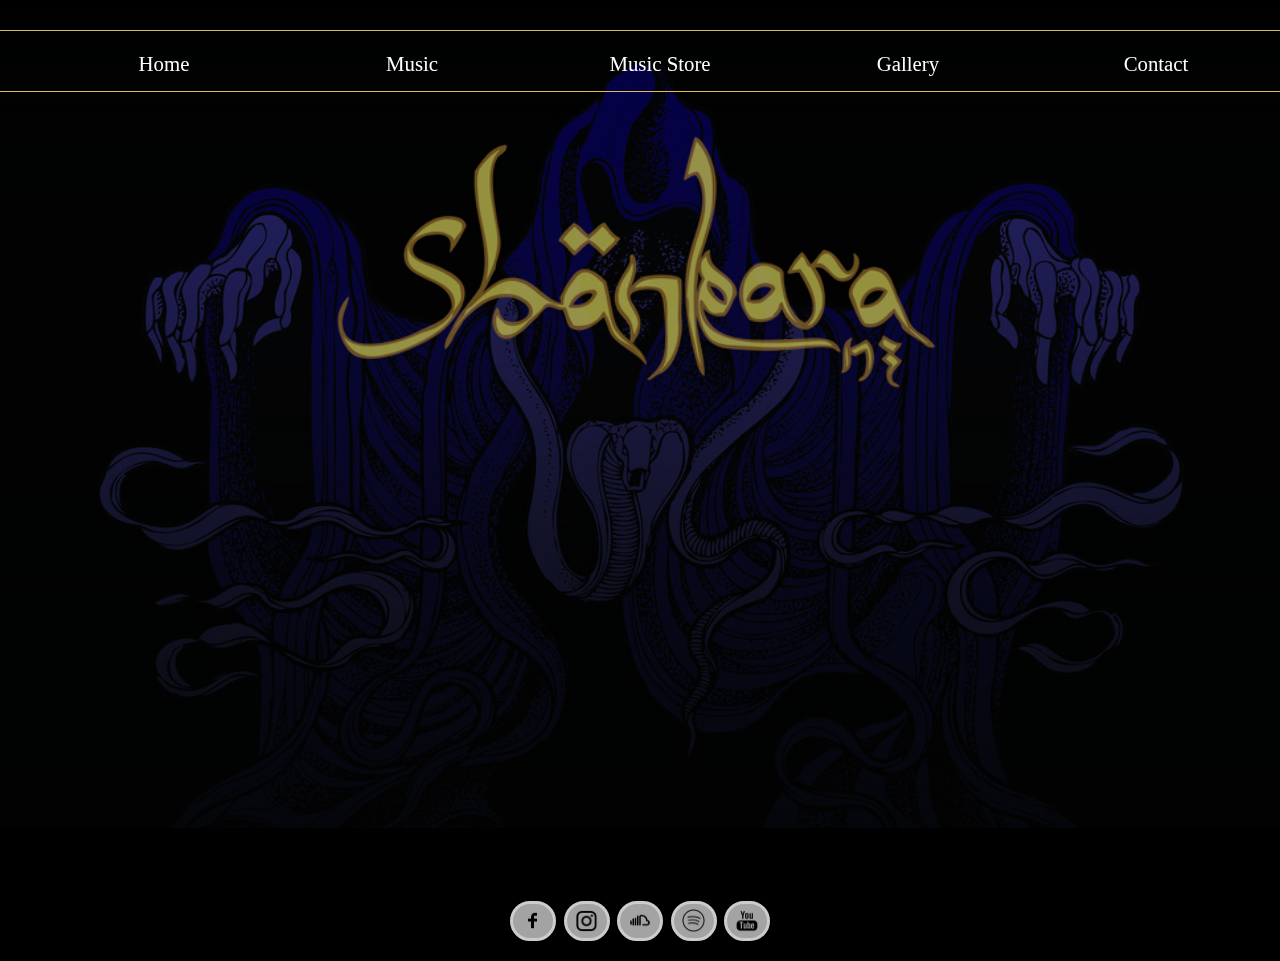
<file: index.html>
<!DOCTYPE html>
<html>
<head>
	<title>ShankaraNZ</title>
	<link rel='stylesheet' href='./style.css'>
</head>

<body>
	<nav id='navigation-page'>
		<img src='images/socialmediaicons/cancel.png' class='nav-icon' id='back'>
		<ul>
			<a href='index.html'><li>Home</li></a>
			<a href='music.html'><li>Music</li></a>
			<a href='https://shankaranz.bandcamp.com/' target='_blank'><li>Music Store</li></a>
			<a href='gallery.html'><li>Gallery</li></a>
			<a href='contact.html'><li>Contact</li></a>
		</ul>
	</nav>

	<div id='maincontent'>
		<nav id='navigation-list'>
			<img src='images/socialmediaicons/navmenu.png' class='nav-icon' id='nav-button'>
			<ul>
				<a href='index.html'><li>Home</li></a>
				<a href='music.html'><li>Music</li></a>
				<a href='https://shankaranz.bandcamp.com/' target='_blank'><li>Music Store</li></a>
				<a href='gallery.html'><li>Gallery</li></a>
				<a href='contact.html'><li>Contact</li></a>
			</ul>
		</nav>

		<img id='homebackground' src="images/shankaralogo2.jpeg">

		<header>
			<a href='index.html'><img id='heading' src='./images/shankara-logo.png'></a>
		</header>

		<main>
			<div class='min-height-main'>
			</div>
		</main>

		<footer>
			<div id='socialmedialink'>
				<a href='https://www.facebook.com/ShankaraNewZealand' target='_blank'><img src='images/socialmediaicons/facebook.png'></a>
				<a href='http://instagram.com/shankaranewzealand/?hl=en' target='_blank'><img src='images/socialmediaicons/instagram.png'></a>
				<a href='https://soundcloud.com/shankaranewzealand' target='_blank'><img src='images/socialmediaicons/soundcloud.png'></a>
				<a href='http://open.spotify.com/artist/4Qtb8BZuGO3kLIAmCVxH29' target='_blank'><img src='images/socialmediaicons/spotify.png'></a>
				<a href='http://youtube.com/channel/UC4398ud5Nr8Gk90NJnZB8SA' target='_blank'><img src='images/socialmediaicons/youtube.png'></a>
			</div>
		</footer>
	</div>
<script src='script.js'></script>
</body>
</html>
</file>
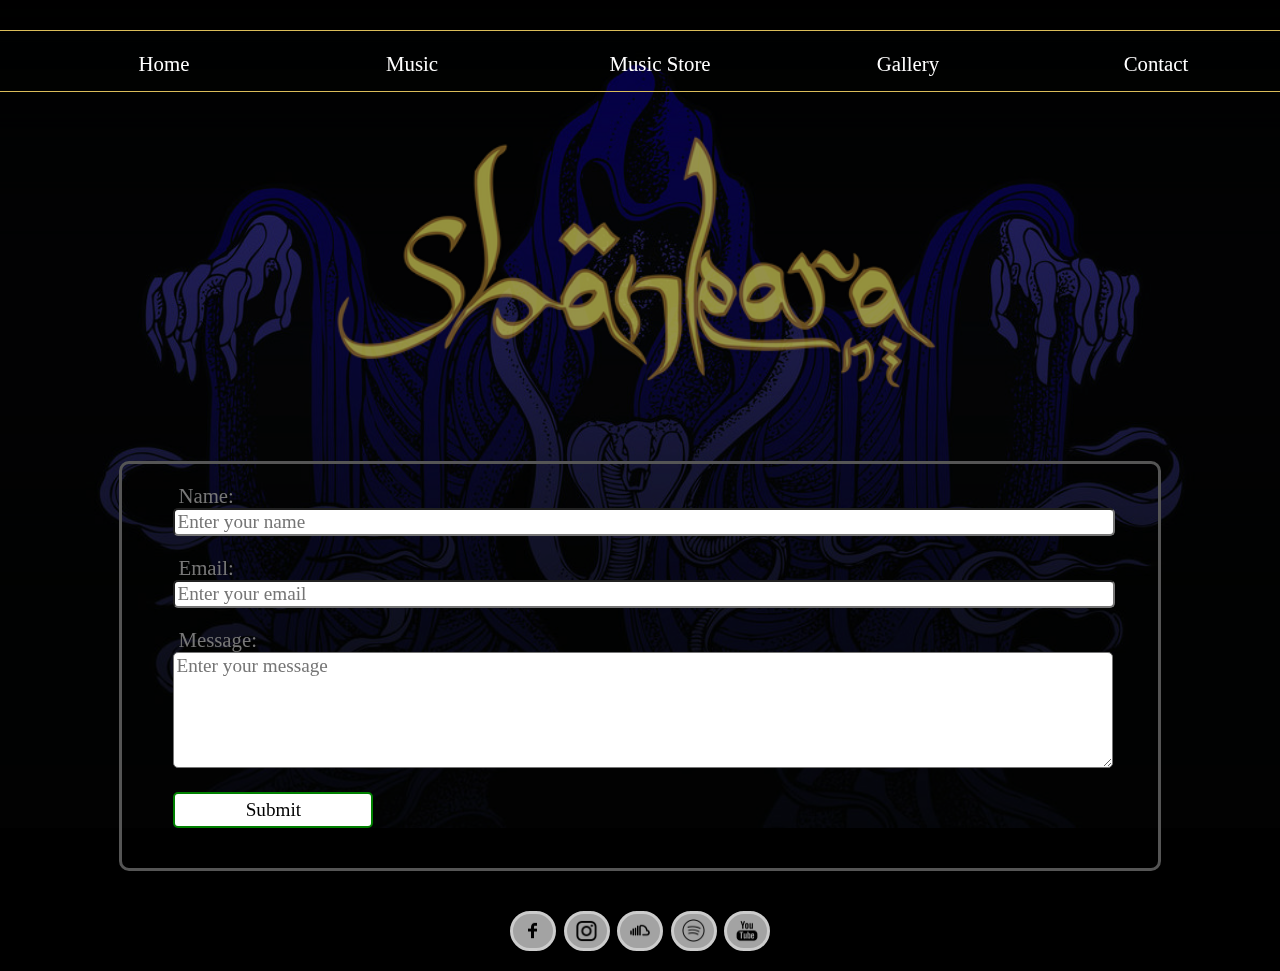
<file: contact.html>
<!DOCTYPE html>
<html>
<head>
	<title>ShankaraNZ</title>
	<link rel='stylesheet' href='./style.css'>
</head>

<body>
	<nav id='navigation-page'>
		<img src='images/socialmediaicons/close.png' class='nav-icon' id='cancel'>
		<ul>
			<a href='index.html'><li>Home</li></a>
			<a href='music.html'><li>Music</li></a>
			<a href='https://shankaranz.bandcamp.com/' target='_blank'><li>Music Store</li></a>
			<a href='gallery.html'><li>Gallery</li></a>
			<a href='contact.html'><li>Contact</li></a>
		</ul>
	</nav>

	<div id='maincontent'>
		<nav id='navigation-list'>
			<img src='images/socialmediaicons/navmenu.png' class='nav-icon' id='nav-button'>
			<ul>
				<a href='index.html'><li>Home</li></a>
				<a href='music.html'><li>Music</li></a>
				<a href='https://shankaranz.bandcamp.com/' target='_blank'><li>Music Store</li></a>
				<a href='gallery.html'><li>Gallery</li></a>
				<a href='contact.html'><li>Contact</li></a>
			</ul>
		</nav>

		<img id='mainbackground' src="images/shankaralogo2.jpeg">

		<header>
			<a href='index.html'><img id='heading' src='./images/shankara-logo.png'></a>
		</header>

		<main>
			<div id=form-border>
				<form id='contact-form'>
					<h3 class='form-label'>Name: </h3>
					<input type='text' name='user-name' class='text' placeholder="Enter your name"/>
					<h3 class='form-label'>Email: </h3>
					<input type='text' name='user-email' placeholder="Enter your email"/>
					<h3 class='form-label'>Message: </h3>
					<textarea rows='5' placeholder="Enter your message" name='user-message'></textarea>
					<input type='submit' id="submit"/>
				</form>
			</div>
		</main>

		<footer>
			<div id='socialmedialink'>
				<a href='https://www.facebook.com/ShankaraNewZealand' target='_blank'><img src='images/socialmediaicons/facebook.png'></a>
				<a href='http://instagram.com/shankaranewzealand/?hl=en' target='_blank'><img src='images/socialmediaicons/instagram.png'></a>
				<a href='https://soundcloud.com/shankaranewzealand' target='_blank'><img src='images/socialmediaicons/soundcloud.png'></a>
				<a href='http://open.spotify.com/artist/4Qtb8BZuGO3kLIAmCVxH29' target='_blank'><img src='images/socialmediaicons/spotify.png'></a>
				<a href='http://youtube.com/channel/UC4398ud5Nr8Gk90NJnZB8SA' target='_blank'><img src='images/socialmediaicons/youtube.png'></a>
			</div>
		</footer>
	</div>

<script src='script.js'></script>
</body>
</html>
</file>
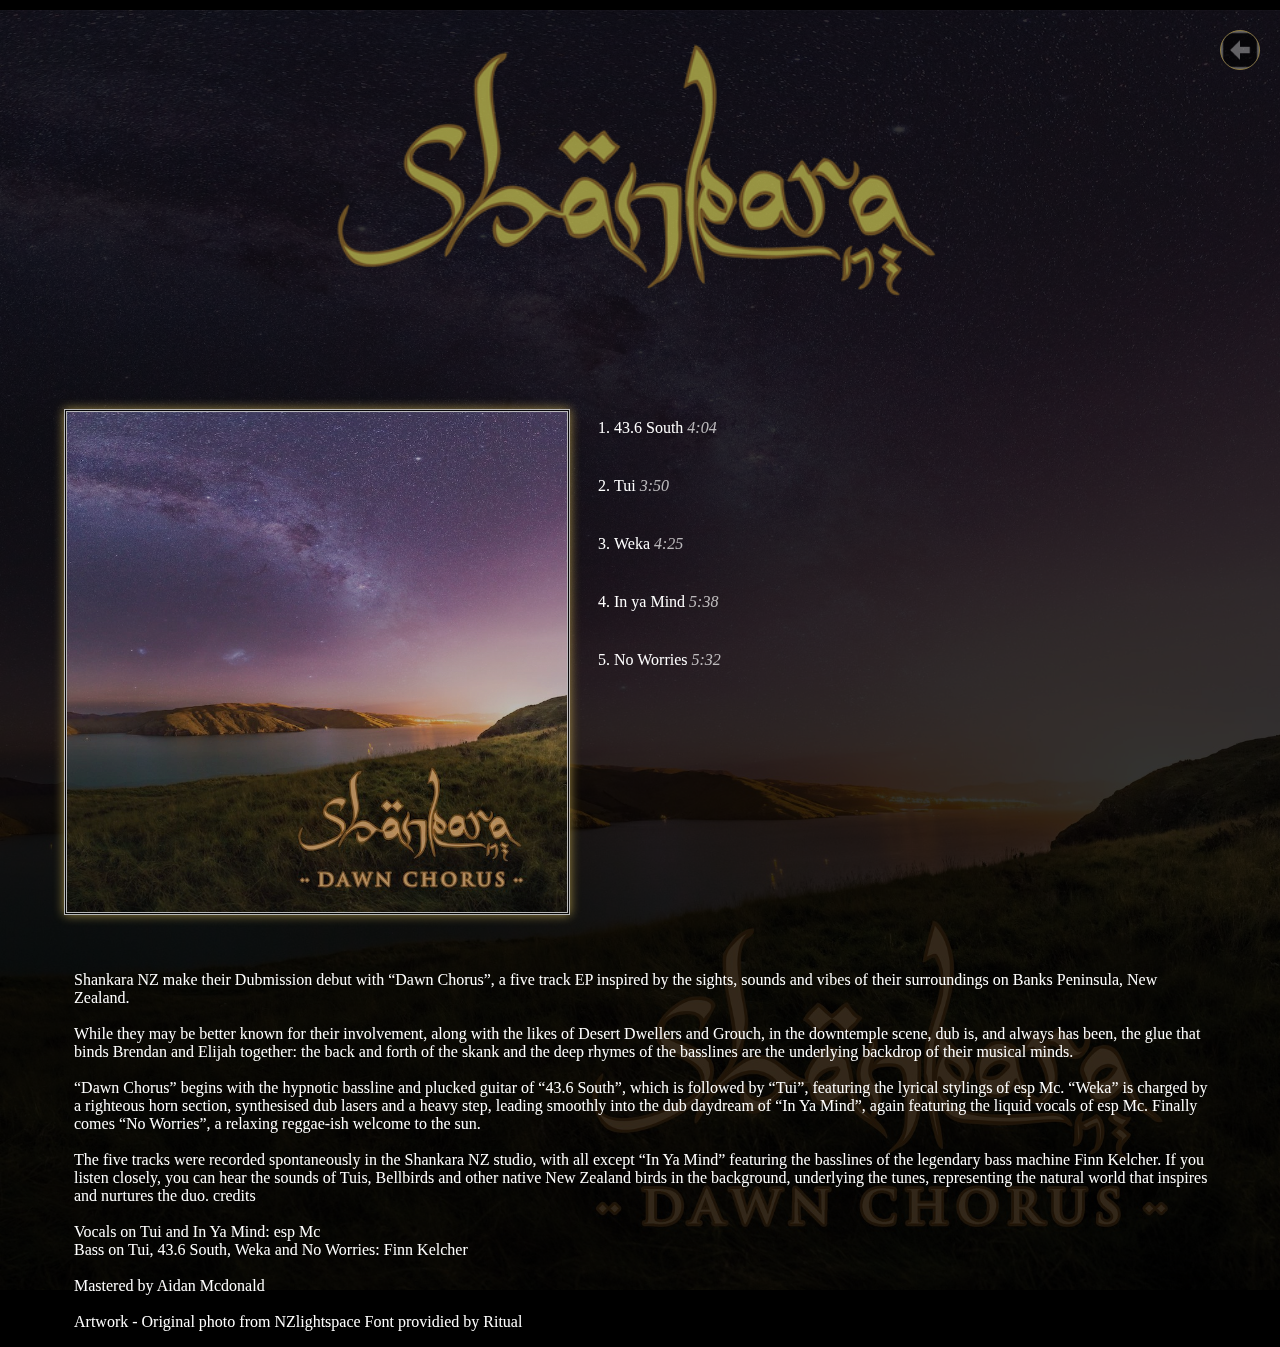
<file: dawnchorus.html>
<!DOCTYPE html>
<html>
<head>
  <title>Dawn Chrous</title>
  <link rel='stylesheet' href='./style.css'>
</head>

<body>

<img class ='background' src="./images/dawn-chorus-background.jpeg"/>

<nav>
  <a href='music.html'><img src='images/socialmediaicons/back.png' id='back' class='nav-icon'></a>
</nav>

<header>
  <img id='heading' src='./images/shankara-logo.png'>
</header>
<main id='albumpage'>
  <div class='albuminfo'>
    <img class ='albumcover' src="./images/dawn-chorus.jpeg"/>
    <ol class="tracklist">
      <li>43.6 South <div class='tracktime'>4:04</div></li>
      <li>Tui <div class='tracktime'>3:50</div></li>
      <li>Weka <div class='tracktime'>4:25</div></li>
      <li>In ya Mind <div class='tracktime'>5:38</div></li>
      <li>No Worries <div class='tracktime'>5:32</div></li>
    </ol>
  </div>
  <br><br>
  <article>
    <p>Shankara NZ make their Dubmission debut with “Dawn Chorus”, a five track EP inspired by the sights, sounds and vibes of their surroundings on Banks Peninsula, New Zealand.
    <br><br>
    While they may be better known for their involvement, along with the likes of Desert Dwellers and Grouch, in the downtemple scene, dub is, and always has been, the glue that binds Brendan and Elijah together: the back and forth of the skank and the deep rhymes of the basslines are the underlying backdrop of their musical minds.
    <br><br>
    “Dawn Chorus” begins with the hypnotic bassline and plucked guitar of “43.6 South”, which is followed by “Tui”, featuring the lyrical stylings of esp Mc. “Weka” is charged by a righteous horn section, synthesised dub lasers and a heavy step, leading smoothly into the dub daydream of “In Ya Mind”, again featuring the liquid vocals of esp Mc. Finally comes “No Worries”, a relaxing reggae-ish welcome to the sun.
    <br><br>
    The five tracks were recorded spontaneously in the Shankara NZ studio, with all except “In Ya Mind” featuring the basslines of the legendary bass machine Finn Kelcher. If you listen closely, you can hear the sounds of Tuis, Bellbirds and other native New Zealand birds in the background, underlying the tunes, representing the natural world that inspires and nurtures the duo.
    credits
    <br><br>
    Vocals on Tui and In Ya Mind: esp Mc
    <br>
    Bass on Tui, 43.6 South, Weka and No Worries: Finn Kelcher
    <br><br>
    Mastered by Aidan Mcdonald
    <br><br>
    Artwork - Original photo from NZlightspace
    Font providied by Ritual</p>
  </article>
</main>





</body>
</html>
</file>
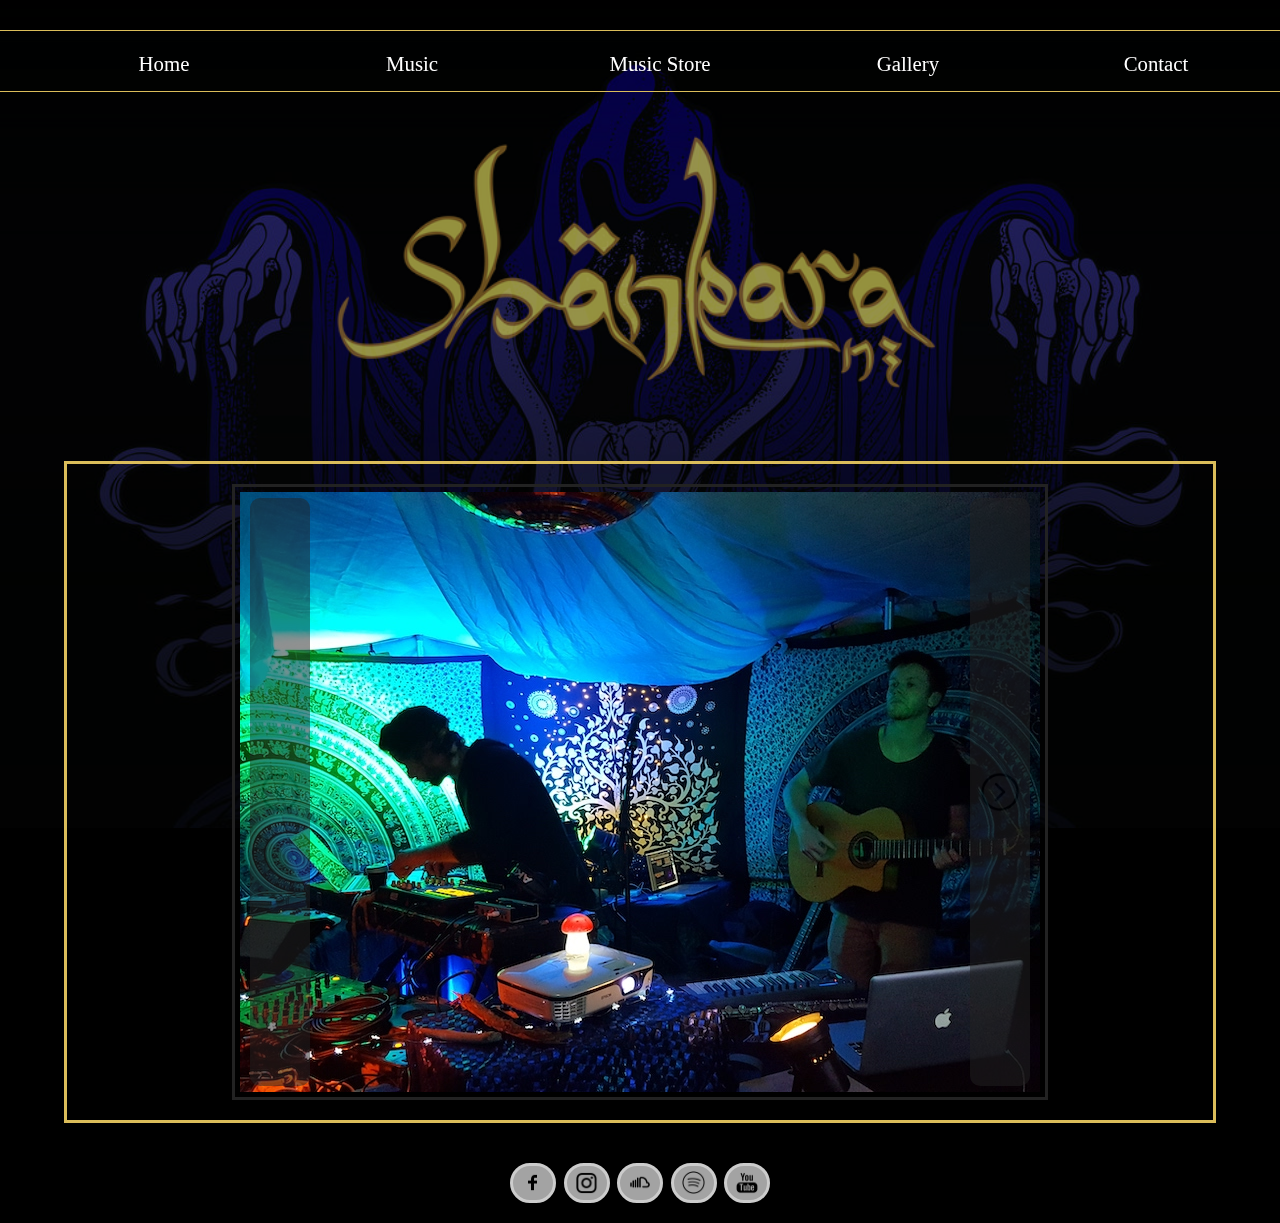
<file: gallery.html>
<!DOCTYPE html>
<html>
<head>
  <title>Photos</title>
  <link rel='stylesheet' href='./style.css'>
</head>
<body>
  <nav id='navigation-page'>
		<img src='images/socialmediaicons/back.png' class='nav-icon' id='back'>
		<ul>
			<a href='index.html'><li>Home</li></a>
			<a href='music.html'><li>Music</li></a>
			<a href='https://shankaranz.bandcamp.com/' target='_blank'><li>Music Store</li></a>
			<a href='gallery.html'><li>Gallery</li></a>
			<a href='contact.html'><li>Contact</li></a>
		</ul>
	</nav>

  <nav id='navigation-list'>
		<img src='images/socialmediaicons/navmenu.png' class='nav-icon' id='nav-button'>
		<ul>
			<a href='index.html'><li>Home</li></a>
			<a href='music.html'><li>Music</li></a>
			<a href='https://shankaranz.bandcamp.com/' target='_blank'><li>Music Store</li></a>
			<a href='gallery.html'><li>Gallery</li></a>
			<a href='contact.html'><li>Contact</li></a>
		</ul>
	</nav>

		<img id='mainbackground' src="images/shankaralogo2.jpeg">

		<header>
			<a href='index.html'><img id='heading' src='./images/shankara-logo.png'></a>
		</header>

  <main>
    <div id='double-border'>
      <div id='gallery-display'>
        <div id='gallery-previous' class='gallery-navigation'>
          <img src='images/socialmediaicons/next-1.png' class='gallery-nav-icons'/>
        </div>
        <div id='photo-div'>

        </div>
        <div id='gallery-next' class='gallery-navigation'>
          <img src='images/socialmediaicons/next-1.png' class='gallery-nav-icons'/>
        </div>
      </div>
    </div>
  </main>
<!--    <main>
      <figure class='gallery' >
        <img src='images/1.jpg'>
        <figcaption>Massive Summer Solstice</figcaption>
      </figure>

      <figure class='gallery' >
        <img src='images/2.jpg'>
        <figcaption>Twisted 20??</figcaption>
      </figure>

      <figure class='gallery' >
        <img src='images/3.jpeg'>
        <figcaption>Splore?</figcaption>
      </figure>

      <figure class='gallery' >
        <img src='images/4.jpeg'>
        <figcaption>Luminate 20??</figcaption>
      </figure>

      <figure class='gallery' >
        <img src='images/5.jpeg'>
        <figcaption>??</figcaption>
      </figure>

      <figure class='gallery' >
        <img class='gallery' src='images/6.jpeg'>
        <figcaption>Twisted 20??</figcaption>
      </figure>

      <figure class='gallery' >
        <img src='images/7.jpg'>
        <figcaption>Luminate 20?? chill zone</figcaption>
      </figure>

      <figure class='gallery' >
        <img src='images/8.jpg'>
        <figcaption>Splore?</figcaption>
      </figure>

      <figure class='gallery' >
        <img src='images/9.jpg'>
        <figcaption>Twisted 20??</figcaption>
      </figure>

    </main>
-->
    <footer>
    	<div id='socialmedialink'>
    		<a href='https://www.facebook.com/ShankaraNewZealand' target='_blank'><img src='images/socialmediaicons/facebook.png'></a>
    		<a href='http://instagram.com/shankaranewzealand/?hl=en' target='_blank'><img src='images/socialmediaicons/instagram.png'></a>
    		<a href='https://soundcloud.com/shankaranewzealand' target='_blank'><img src='images/socialmediaicons/soundcloud.png'></a>
    		<a href='http://open.spotify.com/artist/4Qtb8BZuGO3kLIAmCVxH29' target='_blank'><img src='images/socialmediaicons/spotify.png'></a>
    		<a href='http://youtube.com/channel/UC4398ud5Nr8Gk90NJnZB8SA' target='_blank'><img src='images/socialmediaicons/youtube.png'></a>
    	</div>
    </footer>

<script src='gallery.js'></script>
</body>
</html>
</file>
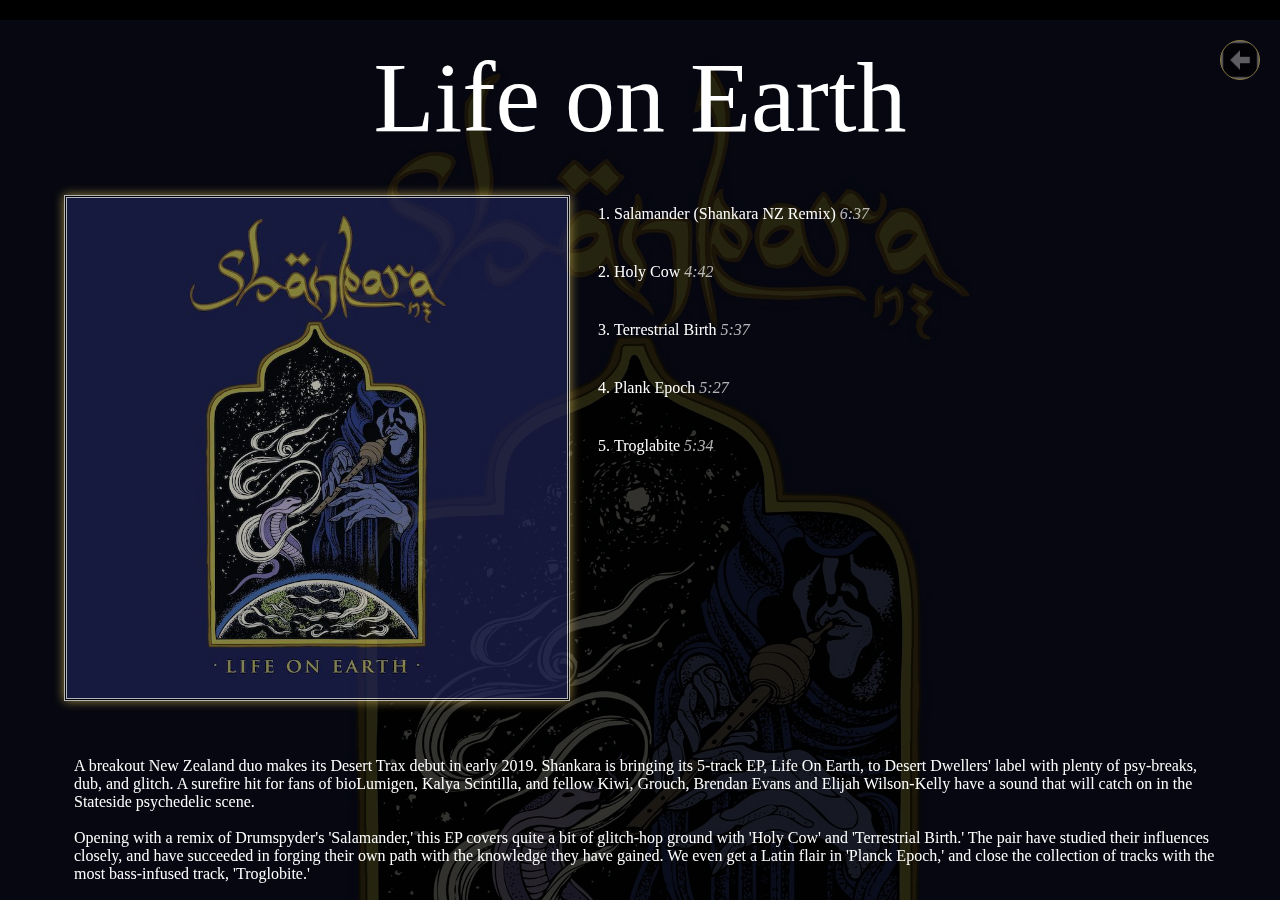
<file: lifeonearth.html>
<!DOCTYPE html>
<html>
<head>
  <title>Life on Earth</title>
  <link rel='stylesheet' href='./style.css'>
</head>
<body>
<img class ='background' src="images/life-on-earth-background.jpeg"/>
<nav>

  <a href='music.html'><img src='images/socialmediaicons/back.png' id='back' class='nav-icon'></a>
</nav>

<main>
  <h1>Life on Earth</h1>
  <div class='albuminfo'>
    <img class ='albumcover' src="images/life-on-earth.jpeg"/>
    <ol class="tracklist">
      <li>Salamander (Shankara NZ Remix) <div class='tracktime'>6:37</div></li>
      <li>Holy Cow <div class='tracktime'>4:42</div></li>
      <li>Terrestrial Birth <div class='tracktime'>5:37</div></li>
      <li>Plank Epoch <div class='tracktime'>5:27</div></li>
      <li>Troglabite <div class='tracktime'>5:34</div></li>
    </ol>
  </div>
  <br><br>
  <article>
    <p>A breakout New Zealand duo makes its Desert Trax debut in early 2019. Shankara is bringing its 5-track EP, Life On Earth, to Desert Dwellers' label with plenty of psy-breaks, dub, and glitch. A surefire hit for fans of bioLumigen, Kalya Scintilla, and fellow Kiwi, Grouch, Brendan Evans and Elijah Wilson-Kelly have a sound that will catch on in the Stateside psychedelic scene.
    <br><br>
  Opening with a remix of Drumspyder's 'Salamander,' this EP covers quite a bit of glitch-hop ground with 'Holy Cow' and 'Terrestrial Birth.' The pair have studied their influences closely, and have succeeded in forging their own path with the knowledge they have gained. We even get a Latin flair in 'Planck Epoch,' and close the collection of tracks with the most bass-infused track, 'Troglobite.'</p>
  </article>
</main>





</body>
</html>
</file>
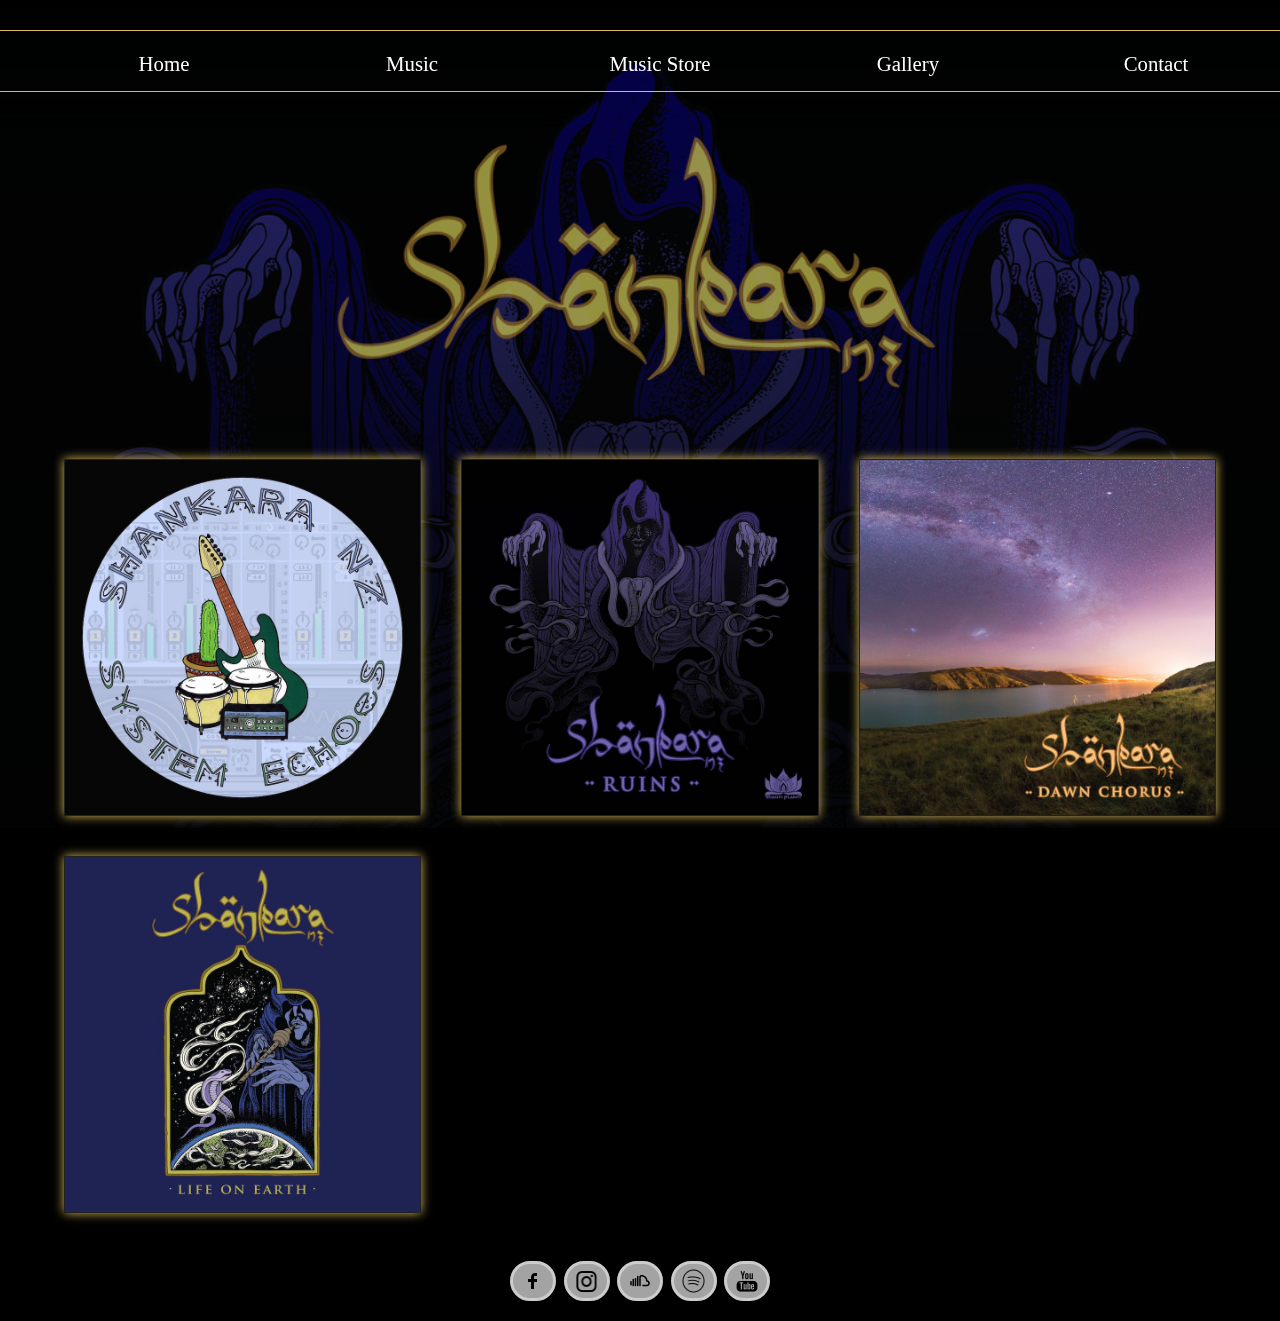
<file: music.html>
<!DOCTYPE html>
<html>
<head>
	<title>ShankaraNZ</title>
	<link rel='stylesheet' href='./style.css'>
</head>

<body>
	<nav id='navigation-page'>
		<img src='images/socialmediaicons/back.png' class='nav-icon' id='back'>
		<ul>
			<a href='index.html'><li>Home</li></a>
			<a href='music.html'><li>Music</li></a>
			<a href='https://shankaranz.bandcamp.com/' target='_blank'><li>Music Store</li></a>
			<a href='gallery.html'><li>Gallery</li></a>
			<a href='contact.html'><li>Contact</li></a>
		</ul>
	</nav>



	<div id='maincontent'>
		<nav id='navigation-list'>
			<img src='images/socialmediaicons/navmenu.png' class='nav-icon' id='nav-button'>
			<ul>
				<a href='index.html'><li>Home</li></a>
				<a href='music.html'><li>Music</li></a>
				<a href='https://shankaranz.bandcamp.com/' target='_blank'><li>Music Store</li></a>
				<a href='gallery.html'><li>Gallery</li></a>
				<a href='contact.html'><li>Contact</li></a>
			</ul>
		</nav>

		<img id='mainbackground' src="images/shankaralogo2.jpeg">

		<header>
			<a href='index.html'><img id='heading' src='./images/shankara-logo.png'></a>
		</header>


		<main id='albumsdiv'>
			<div class='albumcover'>
				<img src='images/system-echoes.jpeg'>
				<div class='moreinfo'>
					<a>Buy</a>
					<a href='./systemechoes.html'>Info</a>
				</div>
			</div>
			<div class='albumcover'>
				<img src='images/ruins.jpeg'>
				<div class='moreinfo'>
					<a>Buy</a>
					<a href='./ruins.html'>Info</a>
				</div>
			</div>
			<div class='albumcover'>
				<img src='images/dawn-chorus.jpeg'>
				<div class='moreinfo'>
					<a>Buy</a>
					<a href='./dawnchorus.html'>Info</a>
				</div>
			</div>
			<div class='albumcover'>
				<img src='images/life-on-earth.jpeg'>
				<div class='moreinfo'>
					<a>Buy</a>
					<a href='./lifeonearth.html'>Info</a>
				</div>
			</div>
		</main>

		<footer>
			<div id='socialmedialink'>
				<a href='https://www.facebook.com/ShankaraNewZealand' target='_blank'><img src='images/socialmediaicons/facebook.png'></a>
				<a href='http://instagram.com/shankaranewzealand/?hl=en' target='_blank'><img src='images/socialmediaicons/instagram.png'></a>
				<a href='https://soundcloud.com/shankaranewzealand' target='_blank'><img src='images/socialmediaicons/soundcloud.png'></a>
				<a href='http://open.spotify.com/artist/4Qtb8BZuGO3kLIAmCVxH29' target='_blank'><img src='images/socialmediaicons/spotify.png'></a>
				<a href='http://youtube.com/channel/UC4398ud5Nr8Gk90NJnZB8SA' target='_blank'><img src='images/socialmediaicons/youtube.png'></a>
			</div>
		</footer>
	</div>


<script src='script.js'></script>
</body>
</html>
</file>
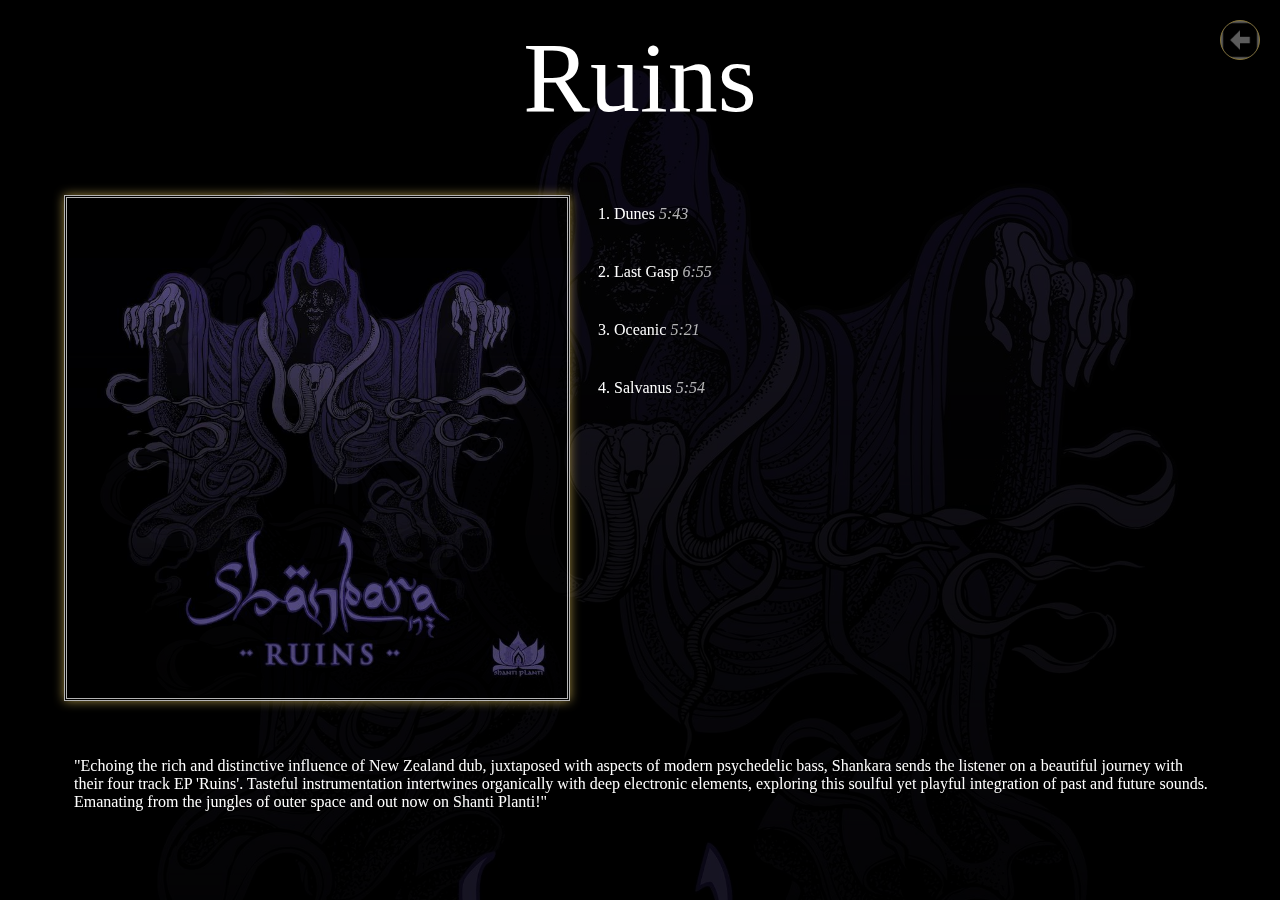
<file: ruins.html>
<!DOCTYPE html>
<html>
<head>
  <title>Ruins</title>
  <link rel='stylesheet' href='./style.css'>
</head>
<body>
<img class ='background' src="images/ruins-background.jpeg"/>

<nav>
  <a href='music.html'><img src='images/socialmediaicons/back.png' id='back' class='nav-icon'></a>
</nav>

<h1>Ruins</h1>

<main>
  <div class='albuminfo'>
    <img class ='albumcover' src="images/ruins.jpeg"/>
    <ol class="tracklist">
      <li>Dunes <div class='tracktime'>5:43</div></li>
      <li>Last Gasp <div class='tracktime'>6:55</div></li>
      <li>Oceanic <div class='tracktime'>5:21</div></li>
      <li>Salvanus <div class='tracktime'>5:54</div></li>
    </ol>
  </div>
  <br><br>
  <article>
    <p>"Echoing the rich and distinctive influence of New Zealand dub, juxtaposed with aspects of modern psychedelic bass, Shankara sends the listener on a beautiful journey with their four track EP 'Ruins'. Tasteful instrumentation intertwines organically with deep electronic elements, exploring this soulful yet playful integration of past and future sounds. Emanating from the jungles of outer space and out now on Shanti Planti!"</p>
  </article>
</main>





</body>
</html>
</file>
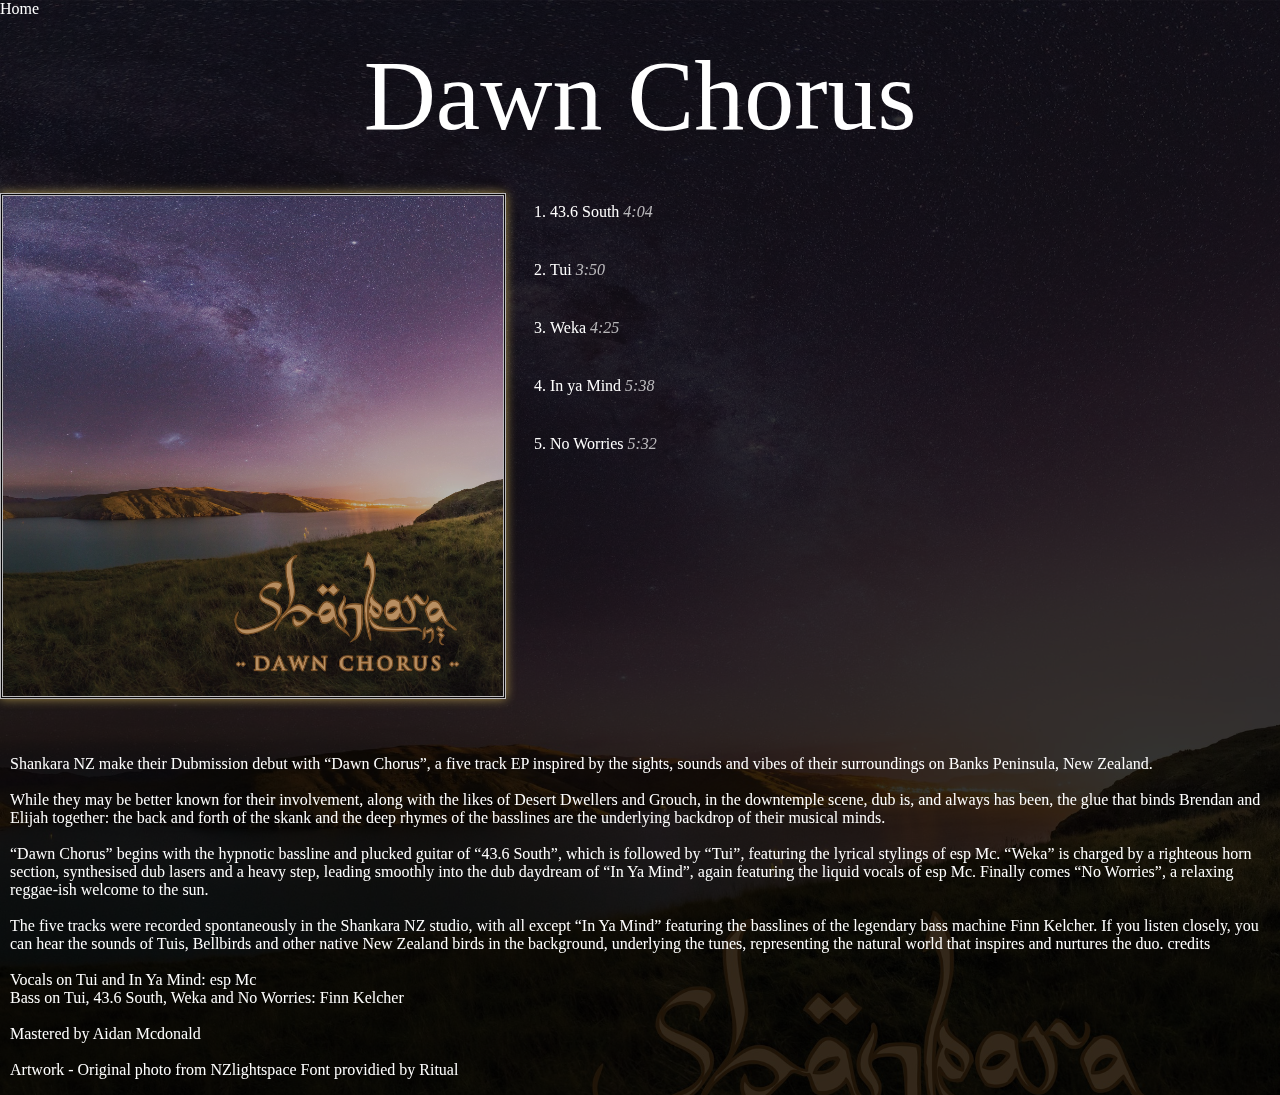
<file: ShankaraWebsite-DawnChorus.html>
<!DOCTYPE html>
<html>
<head>
  <title>Dawn Chrous</title>
  <link rel='stylesheet' href='./style.css'>
</head>
<body>
<img class ='background' src="./Dawn-Chorus.jpeg"/>
<a href='./index.html'>Home</a>
<h1>Dawn Chorus</h1>
<div class='album'>
  <img class ='albumcover' src="./Dawn-Chorus.jpeg"/>
  <ol class="tracklist">
    <li>43.6 South <div class='tracktime'>4:04</div></li>
    <li>Tui <div class='tracktime'>3:50</div></li>
    <li>Weka <div class='tracktime'>4:25</div></li>
    <li>In ya Mind <div class='tracktime'>5:38</div></li>
    <li>No Worries <div class='tracktime'>5:32</div></li>
  </ol>
</div>
<br><br>
<article>
  <p>Shankara NZ make their Dubmission debut with “Dawn Chorus”, a five track EP inspired by the sights, sounds and vibes of their surroundings on Banks Peninsula, New Zealand.
  <br><br>
  While they may be better known for their involvement, along with the likes of Desert Dwellers and Grouch, in the downtemple scene, dub is, and always has been, the glue that binds Brendan and Elijah together: the back and forth of the skank and the deep rhymes of the basslines are the underlying backdrop of their musical minds.
  <br><br>
  “Dawn Chorus” begins with the hypnotic bassline and plucked guitar of “43.6 South”, which is followed by “Tui”, featuring the lyrical stylings of esp Mc. “Weka” is charged by a righteous horn section, synthesised dub lasers and a heavy step, leading smoothly into the dub daydream of “In Ya Mind”, again featuring the liquid vocals of esp Mc. Finally comes “No Worries”, a relaxing reggae-ish welcome to the sun.
  <br><br>
  The five tracks were recorded spontaneously in the Shankara NZ studio, with all except “In Ya Mind” featuring the basslines of the legendary bass machine Finn Kelcher. If you listen closely, you can hear the sounds of Tuis, Bellbirds and other native New Zealand birds in the background, underlying the tunes, representing the natural world that inspires and nurtures the duo.
  credits
  <br><br>
  Vocals on Tui and In Ya Mind: esp Mc
  <br>
  Bass on Tui, 43.6 South, Weka and No Worries: Finn Kelcher
  <br><br>
  Mastered by Aidan Mcdonald
  <br><br>
  Artwork - Original photo from NZlightspace
  Font providied by Ritual</p>
</article>






</body>
</html>
</file>
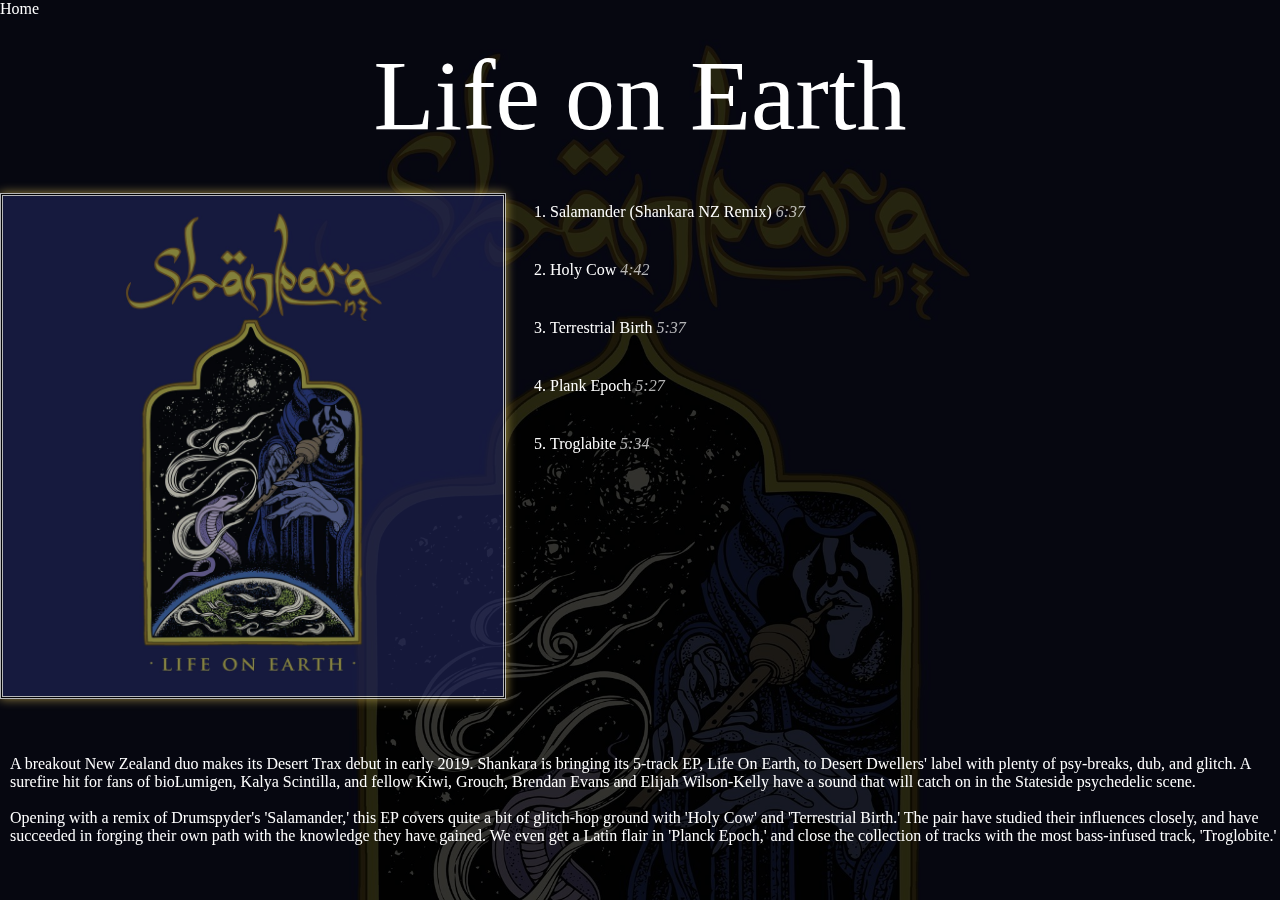
<file: ShankaraWebsite-LifeOnEarth.html>
<!DOCTYPE html>
<html>
<head>
  <title>Life on Earth</title>
  <link rel='stylesheet' href='./style.css'>
</head>
<body>
<img class ='background' src="./LifeOnEarth.jpeg"/>
<a href='./index.html'>Home</a>
<h1>Life on Earth</h1>
<div class='album'>
  <img class ='albumcover' src="./LifeOnEarth.jpeg"/>
  <ol class="tracklist">
    <li>Salamander (Shankara NZ Remix) <div class='tracktime'>6:37</div></li>
    <li>Holy Cow <div class='tracktime'>4:42</div></li>
    <li>Terrestrial Birth <div class='tracktime'>5:37</div></li>
    <li>Plank Epoch <div class='tracktime'>5:27</div></li>
    <li>Troglabite <div class='tracktime'>5:34</div></li>
  </ol>
</div>
<br><br>
<article>
  <p>A breakout New Zealand duo makes its Desert Trax debut in early 2019. Shankara is bringing its 5-track EP, Life On Earth, to Desert Dwellers' label with plenty of psy-breaks, dub, and glitch. A surefire hit for fans of bioLumigen, Kalya Scintilla, and fellow Kiwi, Grouch, Brendan Evans and Elijah Wilson-Kelly have a sound that will catch on in the Stateside psychedelic scene.
  <br><br>
Opening with a remix of Drumspyder's 'Salamander,' this EP covers quite a bit of glitch-hop ground with 'Holy Cow' and 'Terrestrial Birth.' The pair have studied their influences closely, and have succeeded in forging their own path with the knowledge they have gained. We even get a Latin flair in 'Planck Epoch,' and close the collection of tracks with the most bass-infused track, 'Troglobite.'</p>
</article>






</body>
</html>
</file>
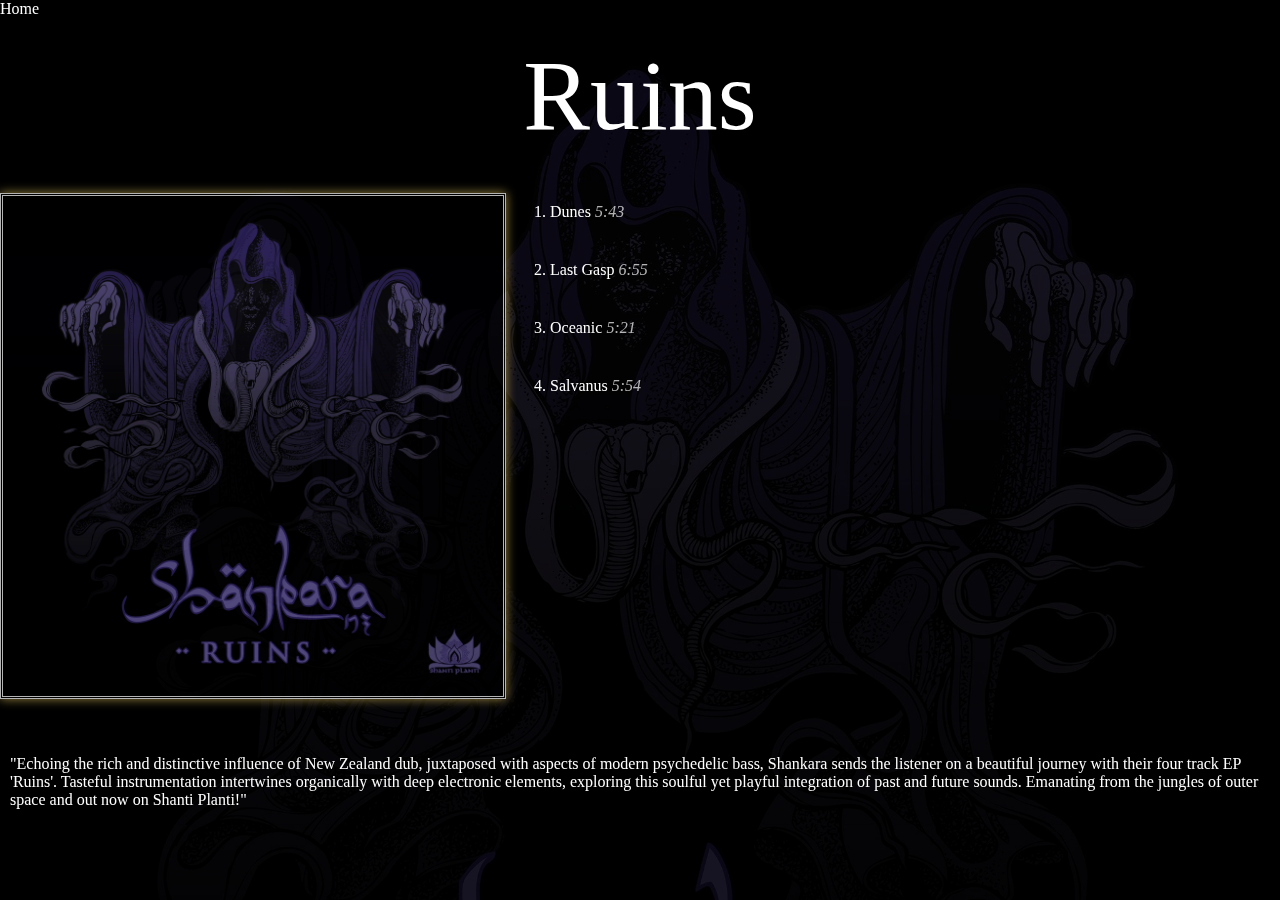
<file: ShankaraWebsite-Ruins.html>
<!DOCTYPE html>
<html>
<head>
  <title>Ruins</title>
  <link rel='stylesheet' href='./style.css'>
</head>
<body>
<img class ='background' src="./Ruins.jpeg"/>
<a href='./index.html'>Home</a>
<h1>Ruins</h1>
<div class='album'>
  <img class ='albumcover' src="./Ruins.jpeg"/>
  <ol class="tracklist">
    <li>Dunes <div class='tracktime'>5:43</div></li>
    <li>Last Gasp <div class='tracktime'>6:55</div></li>
    <li>Oceanic <div class='tracktime'>5:21</div></li>
    <li>Salvanus <div class='tracktime'>5:54</div></li>
  </ol>
</div>
<br><br>
<article>
  <p>"Echoing the rich and distinctive influence of New Zealand dub, juxtaposed with aspects of modern psychedelic bass, Shankara sends the listener on a beautiful journey with their four track EP 'Ruins'. Tasteful instrumentation intertwines organically with deep electronic elements, exploring this soulful yet playful integration of past and future sounds. Emanating from the jungles of outer space and out now on Shanti Planti!"</p>
</article>






</body>
</html>
</file>
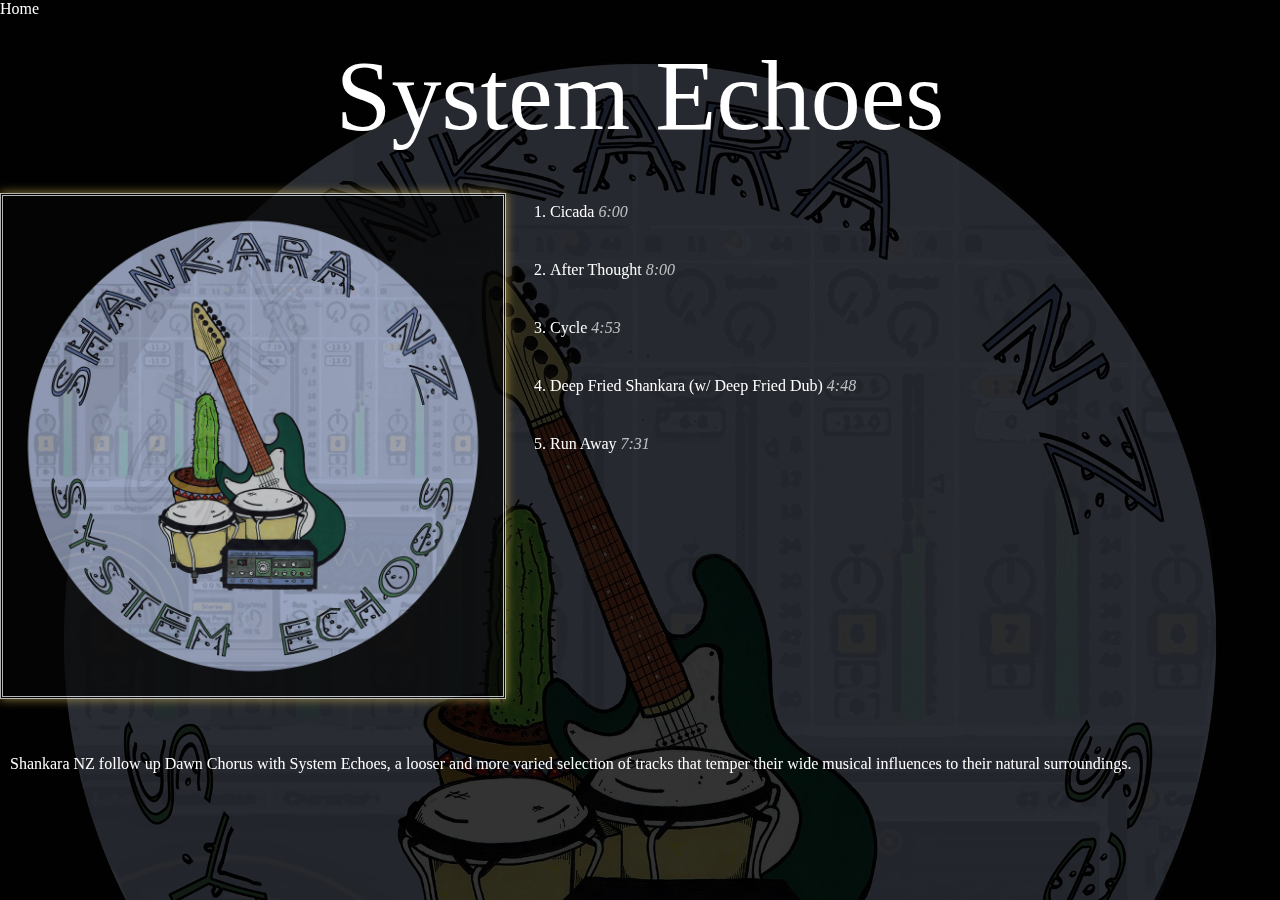
<file: ShankaraWebsite-SystemEchoes.html>
<!DOCTYPE html>
<html>
<head>
  <title>System Echoes</title>
  <link rel='stylesheet' href='./style.css'>
</head>
<body>
<img class ='background' src="./SystemEchoes.jpeg"/>
<a href='./index.html'>Home</a>
<h1>System Echoes</h1>
<div class='album'>
  <img class ='albumcover' src="./SystemEchoes.jpeg"/>
  <ol class="tracklist">
    <li>Cicada <div class='tracktime'>6:00</div></li>
    <li>After Thought <div class='tracktime'>8:00</div></li>
    <li>Cycle <div class='tracktime'>4:53</div></li>
    <li>Deep Fried Shankara (w/ Deep Fried Dub) <div class='tracktime'>4:48</div></li>
    <li>Run Away <div class='tracktime'>7:31</div></li>
  </ol>
</div>
<br><br>
<article>
  <p>Shankara NZ follow up Dawn Chorus with System Echoes, a looser and more varied selection of tracks that temper their wide musical influences to their natural surroundings.</p>
</article>






</body>
</html>
</file>
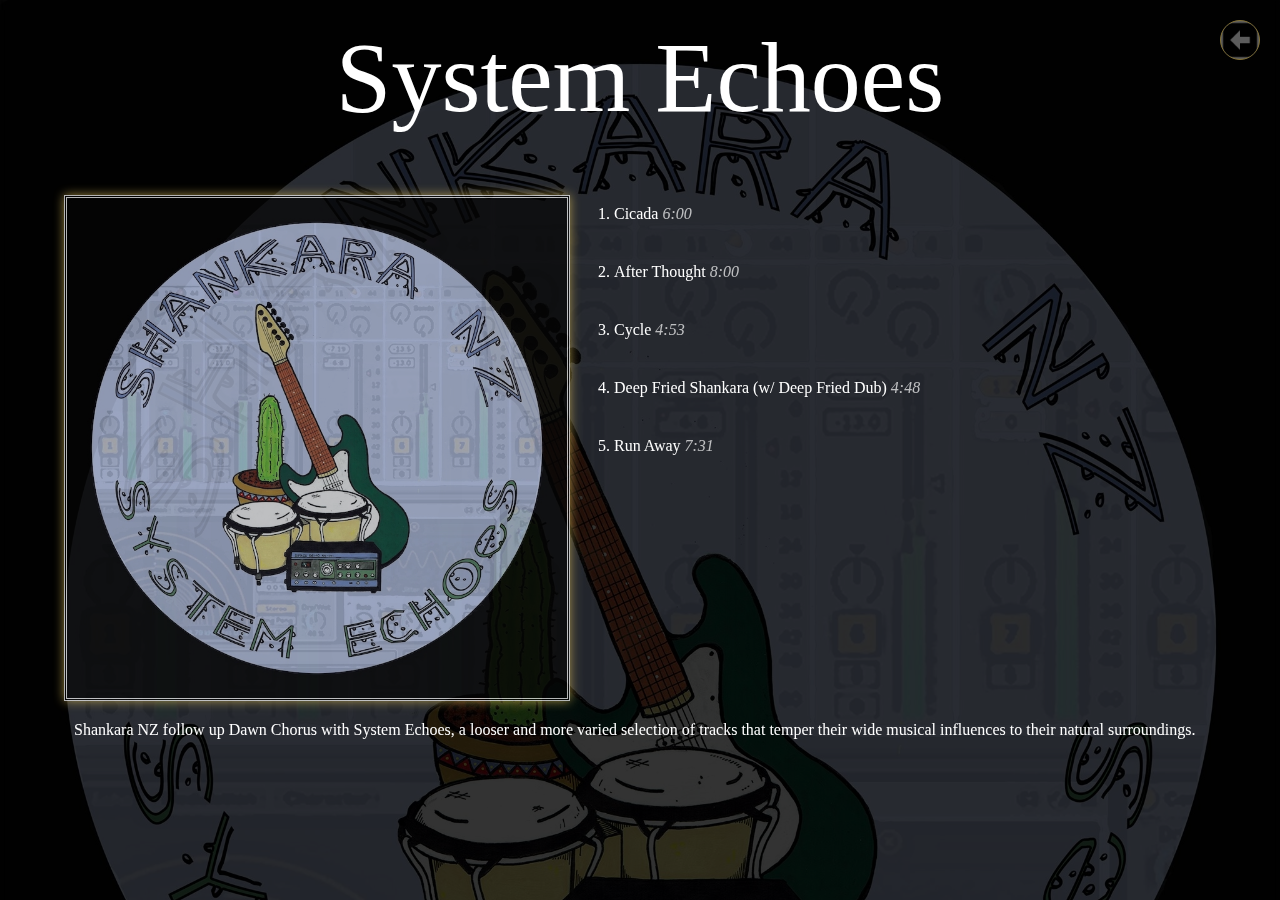
<file: systemechoes.html>
<!DOCTYPE html>
<html>
<head>
  <title>System Echoes</title>
  <link rel='stylesheet' href='./style.css'>
</head>
<body>
<img class ='background' src="images/system-echoes-background.jpeg"/>

<nav>
  <a href='music.html'><img src='images/socialmediaicons/back.png' id='back' class='nav-icon'></a>
</nav>

<h1>System Echoes</h1>

<main>
  <div class='albuminfo'>
    <img class ='albumcover' src="images/system-echoes.jpeg"/>
    <ol class="tracklist">
      <li>Cicada <div class='tracktime'>6:00</div></li>
      <li>After Thought <div class='tracktime'>8:00</div></li>
      <li>Cycle <div class='tracktime'>4:53</div></li>
      <li>Deep Fried Shankara (w/ Deep Fried Dub) <div class='tracktime'>4:48</div></li>
      <li>Run Away <div class='tracktime'>7:31</div></li>
    </ol>
  </div>
  <article>
    <p>Shankara NZ follow up Dawn Chorus with System Echoes, a looser and more varied selection of tracks that temper their wide musical influences to their natural surroundings.</p>
  </article>
</main>





</body>
</html>
</file>
<file: style.css>
body {
	background-color: black;
	font-family: Papyrus;
	color: white;
	box-sizing: border-box;
	margin: 0;
	min-width: 240px;
}

p {
	padding-left: 10px;
}

h1 {
	font-size: 100px;
	width: 100%;
	text-align: center;
	color: white;
	margin: 0;
	padding-top: 20px;
	font-weight: 300;
}

#heading {
	display: block;
	width: 70%;
	max-width: 820px;
	margin: 10px auto;
	opacity: 0.8;
	height: auto;
	padding: 0;
}

#navigation-page {
	width: 100%;
	height: 600px;
	padding: 0;
	position: absolute;
	display: none;
}


#navigation-page ul {
	width: 100%;
	box-sizing: border-box;
	background-color: #000;
	padding: 0;
	margin-top: 55px;
}

#navigation-page li {
	font-size: 20px;
	text-shadow: -5px -5px 8px #DBBD5A;
	display:block;
	text-align: left;
	padding: 15px 0 0 5%;
}

#navigation-page li:hover {
	font-size: 30px;
	padding-top: 5px;
}

#navigation-list {
	width: 100%;
	height: 40px;
	text-align: center;
	margin-top: 30px;
	padding: 5px 0 15px 0;
	border-top: 1px solid #DBBD5A;
	border-bottom: 1px solid #DBBD5A;
}

#navigation-list ul {
	display: flex;
	justify-content: space-around;
}

#navigation-list li {
	margin: 0;
	font-size: 1.3rem;
	display:inline-block;
	width: 150px;
}

#navigation-list li:hover {
	color: #DBBD5A;
	text-shadow: -4px -4px 8px #DBBD5A;
}

a {
	 color: white;
	 text-decoration: none;
	 cursor: pointer;
}

.nav-icon {
	border: 1px solid #DBBD5A;
	border-radius: 10%;
	box-sizing: border-box;
	height: 40px;
	width: auto;
	position: absolute;
	right: 20px;
	margin-top: 20px;
	opacity: 0.6;
	background-color: #999;
}

nav img:hover {
	opacity: 0.4;
	cursor: pointer;
}

#nav-button {
	padding: 2px;
	display: none;
}

#back {
	padding: 0;
	border-radius: 100%;
}

#follow-heading{
	text-align: center;
	font-weight: 100;
	opacity: 0.6;
	border-top: 1px solid white;
	padding-top: 20px;
}

#socialmedialink {
	width: 260px;
	margin: 40px auto 20px auto;
	display: flex;
	justify-content: space-between;
	height: 40px;
	opacity: 0.8;
}

#socialmedialink a {
	background-color: rgba(255,255,255,0.8);
	width: 40px;
	display: flex;
	justify-content: center;
	align-items: center;
	border-radius: 20px;
	border: 3px solid white;
	opacity: 1;
}

#socialmedialink img {
	width: auto;
	height: 70%;
	box-sizing: border-box;
	opacity: 1;
}

#socialmedialink a:hover {
	box-shadow: -2px -2px 8px 3px #494949 inset;

}

.min-height-main {
	height: 400px;
}

main {
	width: 90%;
	max-width: 1400px;
	margin: 20px auto 0 auto;
	min-height: 400px;
}

#albumsdiv {
	display: grid;
	grid-template-columns: repeat(3, 1fr);
	grid-gap: 40px;
	padding: 0.5rem;
	width: 90%;
	margin: 0 auto;
	justify-items: center;
}

.albumcover {
	width: 100%;
	height: 100%;
	padding: 0;
	background-color: black;
	position: relative;
	box-shadow: 0px 0px 10px #DBBD5A;
}


.albumcover img {
	box-sizing: border-box;
	width: 100%;
	height: auto;
	border: 1px solid #222;
	vertical-align: middle;
	transition: opacity 0.5s;
}

.albumcover:hover {
	box-shadow: 0px 0px 30px 3px lightyellow;
	animation: moveshadow 1s 1 ease-in-out;
	animation-iteration-count: 1

}

@keyframes moveshadow {
	0% {box-shadow: 0px 0px 10px 0px #DBBD5A;}
  100% {box-shadow: 0px 0px 30px 3px lightyellow;}
}


.albumcover:hover .moreinfo {
	display: flex;
}

.albumcover:hover img {
	opacity: 0.3;
}

.moreinfo {
	position: absolute;
	box-sizing: border-box;
	top: 0;
	left: 0;
	width: 100%;
	height: 100%;
	display: none;
	justify-content: center;
	align-items: center;
}

.moreinfo a {
	font-size: 1.5rem;
	display: inline-block;
	box-sizing: border-box;
	margin: 0 3px;
	border: 1px solid white;
	border-radius: 5px;
	padding: 3%;
	color: white;
	text-decoration: none;
}

.moreinfo a:hover {
	background-color: grey;
}


#photo {
	background-image: url("./shankaralogo2.jpeg");
	background-size: cover;
	height: 450px;
  width: 100%;
	position: fixed;
	z-index: -2;
	border: ;
}

img.background {
  background-size: cover;
	width: 100%;
  height: auto;
	position: fixed;
  z-index: -2;
	opacity: 0.2;
}

#homebackground {
	background-size: cover;
	width: 100%;
  height: auto;
	position: fixed;
	top: 0px;
  z-index: -2;
	animation: fadebackground 8s 1 ease;
	opacity: 0.4;
}

@keyframes fadebackground {
  from {opacity: 0;}
  to {opacity: 0.4;}
}

#mainbackground {
	background-size: cover;
	width: 100%;
  height: auto;
	position: fixed;
	top: 0px;
  z-index: -2;
	opacity: 0.4;
}

#double-border {
	padding: 20px;
	border: 3px solid #DBBD5A;
	margin: 0 auto;
}

#gallery-display {
	border: 3px solid #222;
	padding: 5px;
	width: 800px;
	height: 600px;
	margin: 0 auto;
	display: grid;
	grid-template: 1fr / 10px 60px auto 60px 10px;
}

.gallery-navigation {
	width: 100%;
	height: 98%;
	margin: auto 0;
	border-radius: 10px;
	background-color: #222;
	opacity: 0.5;
	display: flex;
	justify-content: center;
	align-items: center;
	position: relative;
}

.gallery-navigation:hover {
	opacity: 0.7;
	cursor: pointer;
	z-index: 2;
	box-shadow: 2px 2px 2px black;
	bottom: 1px;
	right: 1px;
}

#gallery-previous {
	grid-area: 1 / 2 / 1 / 3;
}

#gallery-next {
	grid-area: 1 / 4 / 1 / 5;
}

#photo-div {
	grid-area: 1 / 1 / 1 / 6;
	background-image: url('images/1.jpg');
	background-position: center;
	background-size: cover;
	transition: opacity 0.2s ease-in;
}

#gallery-photo {
	width: 100%;
	height: auto;
}

.gallery-nav-icons {
	height: 40px;
	width: auto;
}

#gallery-previous .gallery-nav-icons {
	transform: rotateY(180deg);
}

img.albumcover {
  height: 500px;
  width: 500px;
  z-index: -2;
	opacity: 0.7;
	margin-top: 40px;
	border-style: double;
}

.tracklist {
	display:inline-block;
	vertical-align: top;
	margin-top: 50px;
}

.tracklist li {
	margin-bottom: 40px;
}

.tracktime {
	display: inline-block;
	font-style: italic;
	opacity: 0.7;
}

#form-border {
	width: 90%;
	margin: 0 auto;
	border: 3px solid #555;
	border-radius: 10px;
}

#contact-form {
	width: 90%;
	margin: 20px auto;
	color: #777;
}

#contact-form  h3 {
	font-size: 1.3rem;
	margin: 20px auto 0px 5px;
	font-weight: 100;
}

#contact-form input {
	width: 100%;
	border-radius: 5px;
	font-size: 1.2rem;
	font-family: fantasy;
	background-color: #FFF;
}

#contact-form textarea {
	width: 100%;
	border-radius: 5px;
	font-size: 1.2rem;
	font-family: fantasy;
	background-color: #FFF;
}

#contact-form #submit {
	width: 200px;
	margin: 20px 0;
	padding: 5px;
	border: 2px green solid;
}

#contact-form #submit:hover {
	box-shadow: -2px -2px 4px black inset;
}

@media only screen and (max-width: 880px) {

	h1 {
		font-size: 50px;
	}

	#navigation-list {
		display: block;
		padding: 0;
		margin: 0;
		position: absolute;
		border-top: none;
		border-bottom: none;
	}

	#navigation-list ul {
		display: none;
	}

	#nav-button {
		display: block;
	}

	.albuminfo img {
		display: none;
	}

	#mainpage-home {
		height: 500px;
	}

	#heading {
		padding-top: 40px;
	}

}


@media only screen and (max-width: 425px) {

	h1 {
		font-size: 30px;
	}

	.nav-icon {
		top: 10px;
	}

	#heading {
		width: 300px;
		bottom: 0px;
		padding-top: 0px;
	}

	#albumsdiv {
		grid-template-columns: 1fr;
		width: 80%;
	}

	#navigation-list {
		position: static;
	}

	.albumcover {

	}

	.tracklist li {
		margin-bottom: 20px;
	}

	#socialmedialink {
		width: 180px;
		margin: 10px auto 80px auto;
		height: 30px;
	}

	#socialmedialink a {
		width: 30px;
	}


}

@media only screen and (max-width: 320px) {

	#heading {
		display: none;
	}


	.nav-icon {
		position: static;
		float: right;
		margin-right: 20px;
		margin-top: 30px;
	}

	main {
		position: relative;
		top: 40px;
	}
}
</file>
